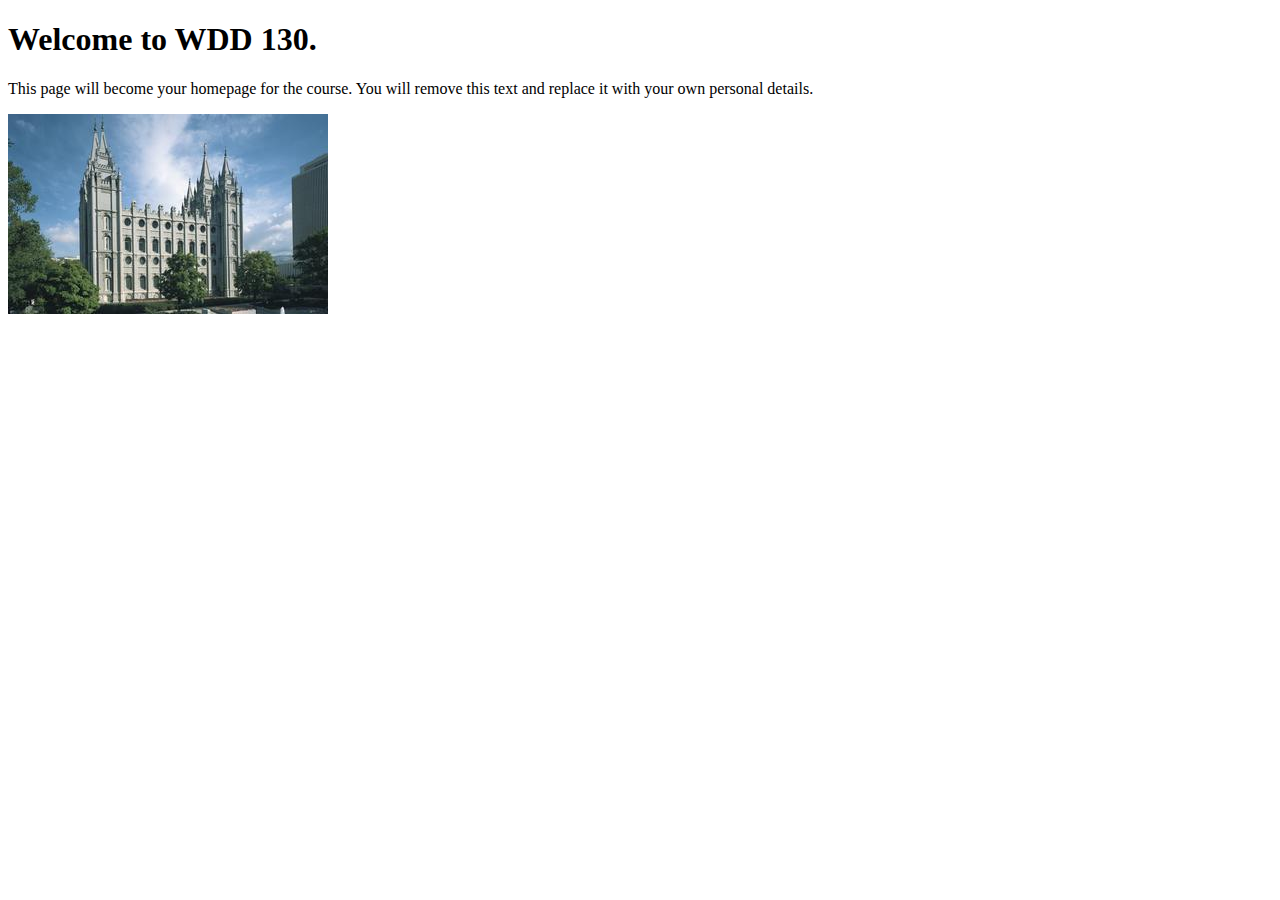
<file: index.html>
<!DOCTYPE html>
<html lang="en">
<head>
    <meta charset="UTF-8">
    <meta name="viewport" content="width=device-width, initial-scale=1.0">
    <title>WDD 130 | Personal Homepage</title>
</head>
<body>
    <h1>Welcome to WDD 130.</h1>
    <p>This page will become your homepage for the course. You will remove this text and replace it with your own personal details.</p>

    <img src="images/salt-lake-temple.jpg" alt="The Salt Lake Temple.">
</body>
</html>
</file>
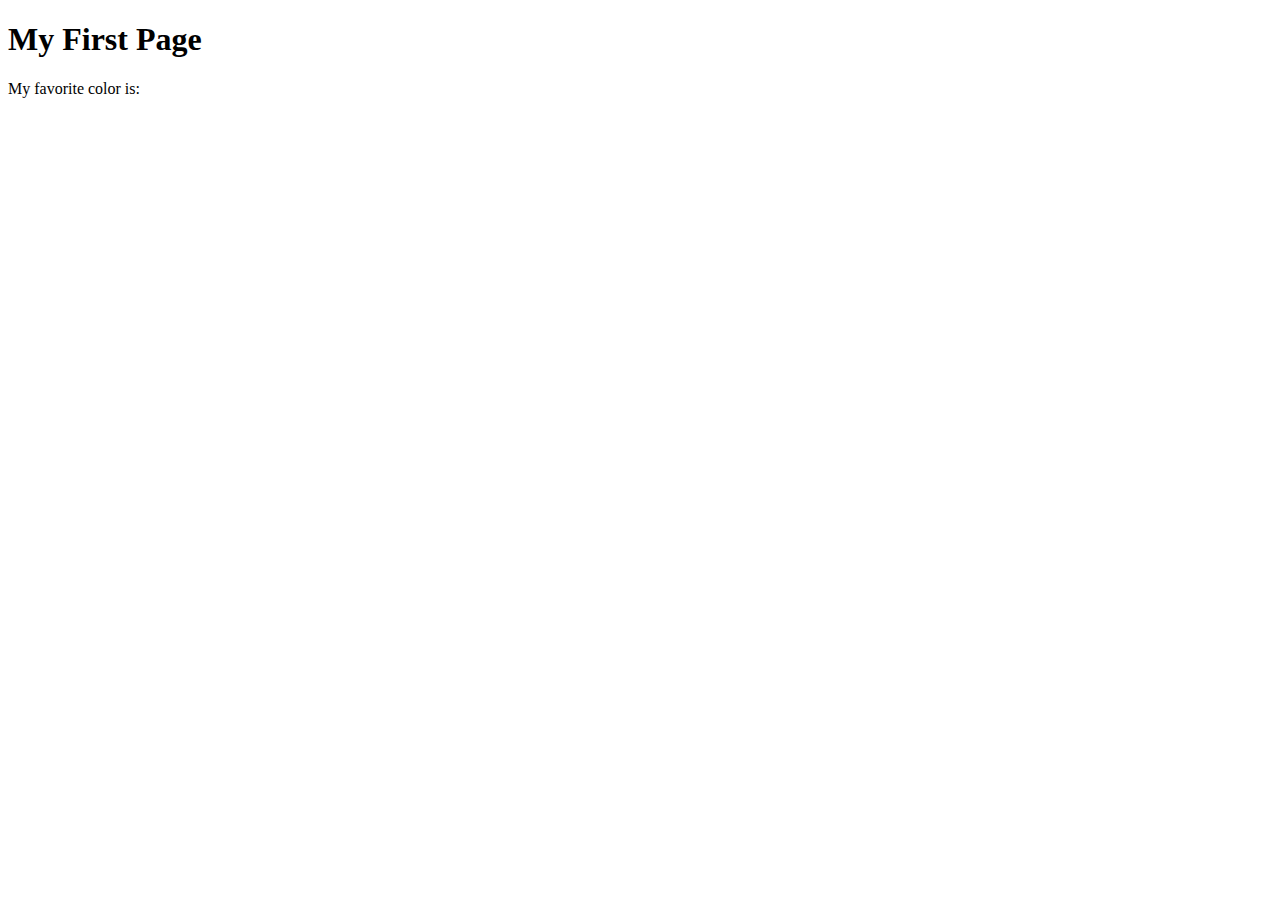
<file: week01/first-page.html>
<!DOCTYPE html>
<html lang="en">
<head>
    <meta charset="UTF-8">
    <meta name="viewport" content="width=device-width, initial-scale=1.0">
    <title>My First Page</title>
</head>
<body>
    <h1>My First Page</h1>
    <p>My favorite color is: </p>
</body>
</html>
</file>
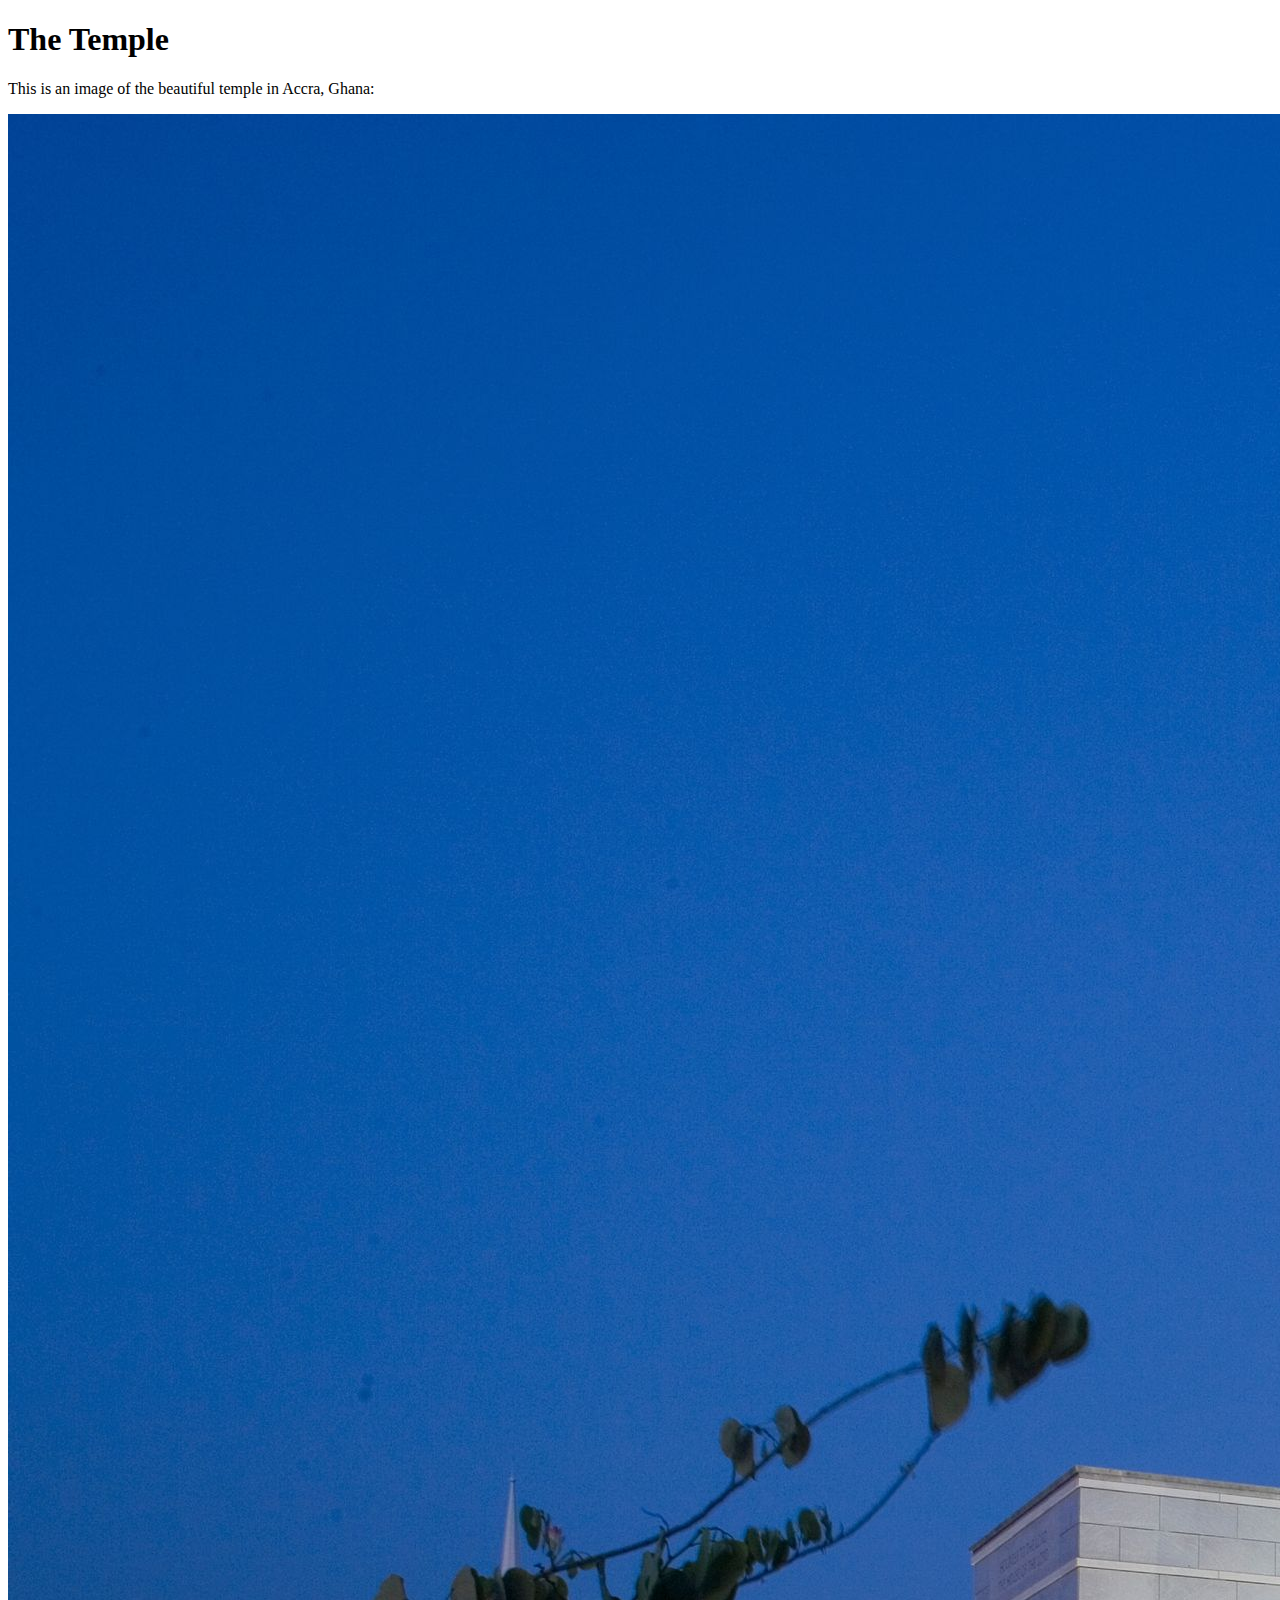
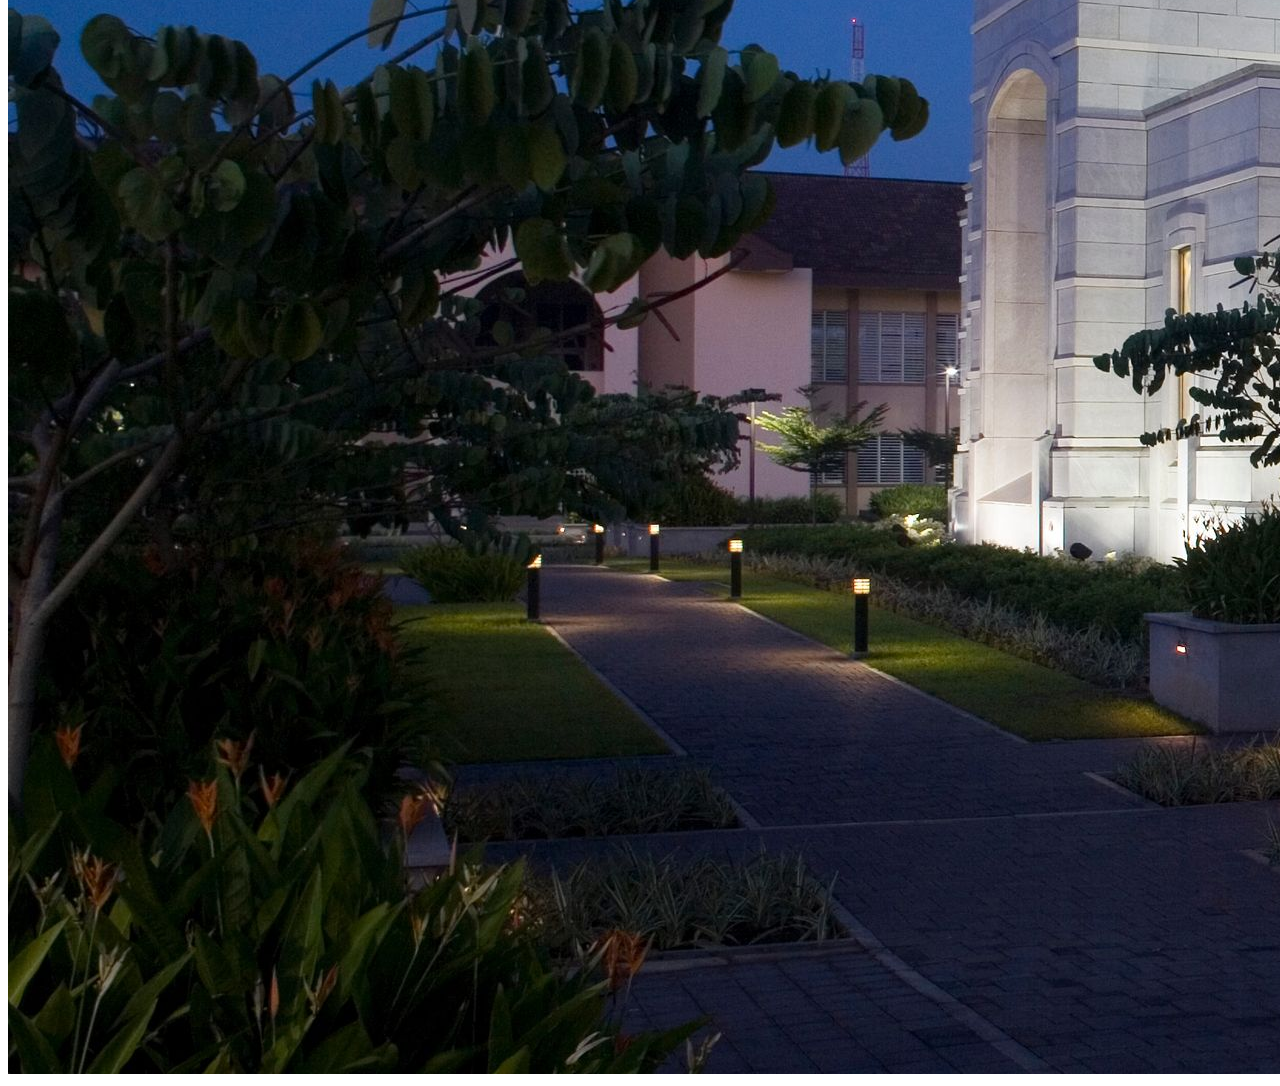
<file: week01/images.html>
<!DOCTYPE html>
<html lang="en">
<head>
    <meta charset="UTF-8">
    <meta name="viewport" content="width=device-width, initial-scale=1.0">
    <title>Temple Image</title>
</head>
<body>
    <h1>The Temple</h1>
    <p>This is an image of the beautiful temple in Accra, Ghana:</p>
    <img src="images/temple-large.jpeg" alt="The Accra Ghana Temple">
    
</body>
</html>
</file>
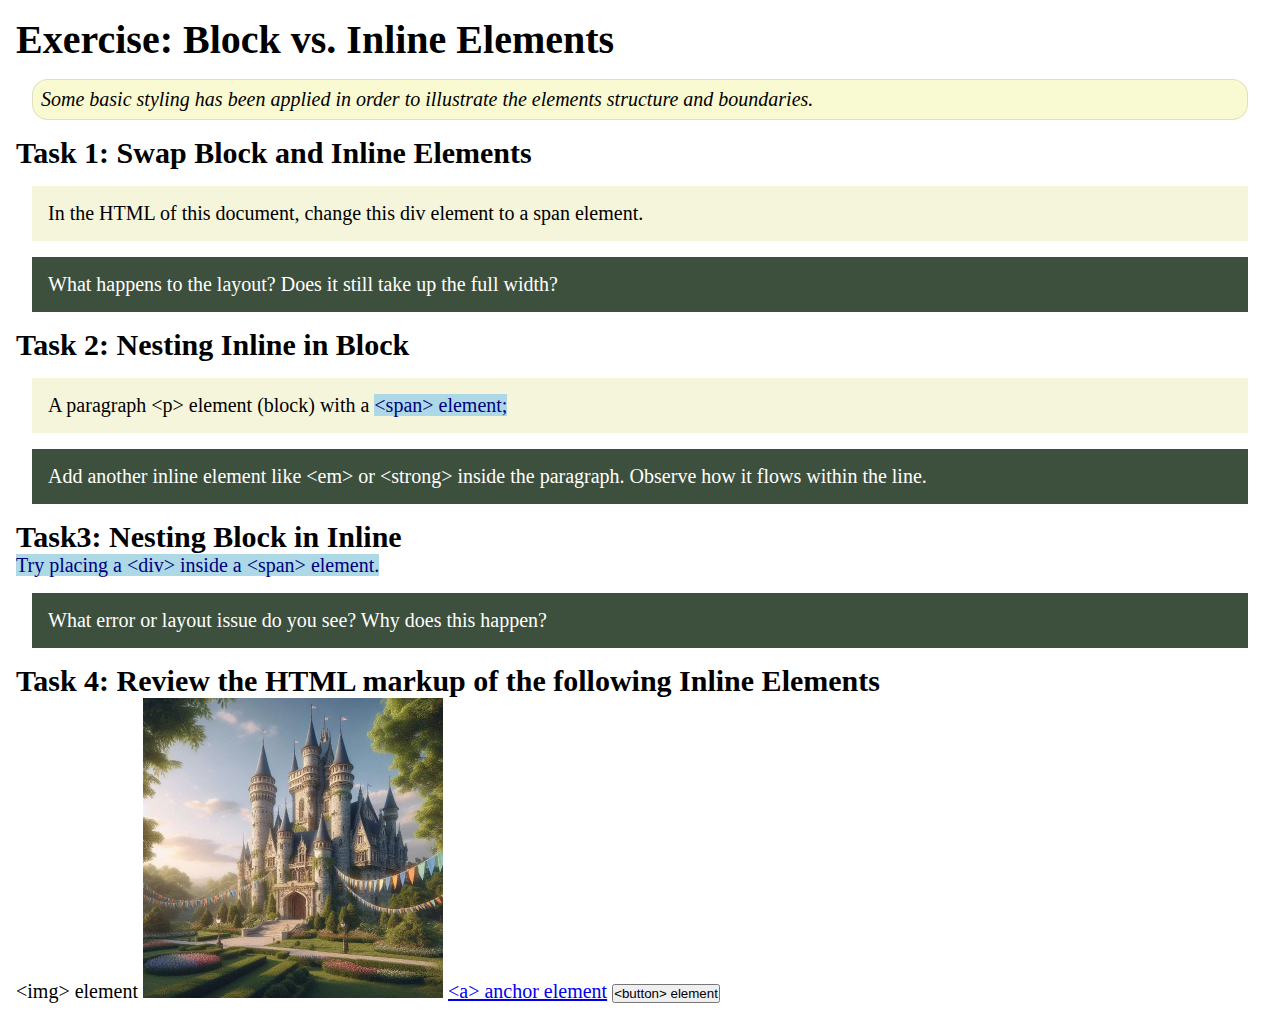
<file: week02/block-vs-inline.html>
<!DOCTYPE html>
<html lang="en">

<head>
    <meta charset="UTF-8">
    <meta name="viewport" content="width=device-width, initial-scale=1.0">
    <title>Exercise: Block vs. Inline Elements</title>
    <link rel="stylesheet" href="styles/block-vs-inline.css">
</head>

<body>
    <main>
        <h1>Exercise: Block vs. Inline Elements</h1>
        <p class="note">Some basic styling has been applied in order to illustrate the elements structure and
            boundaries.</p>

        <h2>Task 1: Swap Block and Inline Elements</h2>
        <div>In the HTML of this document, change this div element to a span element.</div>

        <p class="question">What happens to the layout? Does it still take up the full width?</p>

        <h2>Task 2: Nesting Inline in Block</h2>
        <p>A paragraph &lt;p&gt; element (block) with a <span>&lt;span&gt; element;</span></p>
        <p class="question">Add another inline element like &lt;em&gt; or &lt;strong&gt; inside the paragraph. Observe
            how it flows within the line.</p>

        <h2>Task3: Nesting Block in Inline</h2>
        <span>Try placing a &lt;div&gt; inside a &lt;span&gt; element.</span>
            <p class="question">What error or layout issue do you see? Why does this happen?</p>


            <h2>Task 4: Review the HTML markup of the following Inline Elements</h2>
        &lt;img&gt; element
        <img src="images/castle.webp" alt="placeholder image (images are inline)" width="300" height="300">
        <a href="https://churchofjesuschrist.org">&lt;a&gt; anchor element</a>
        <button type="button">&lt;button&gt; element</button>
    </main>
</body>

</html>
</file>
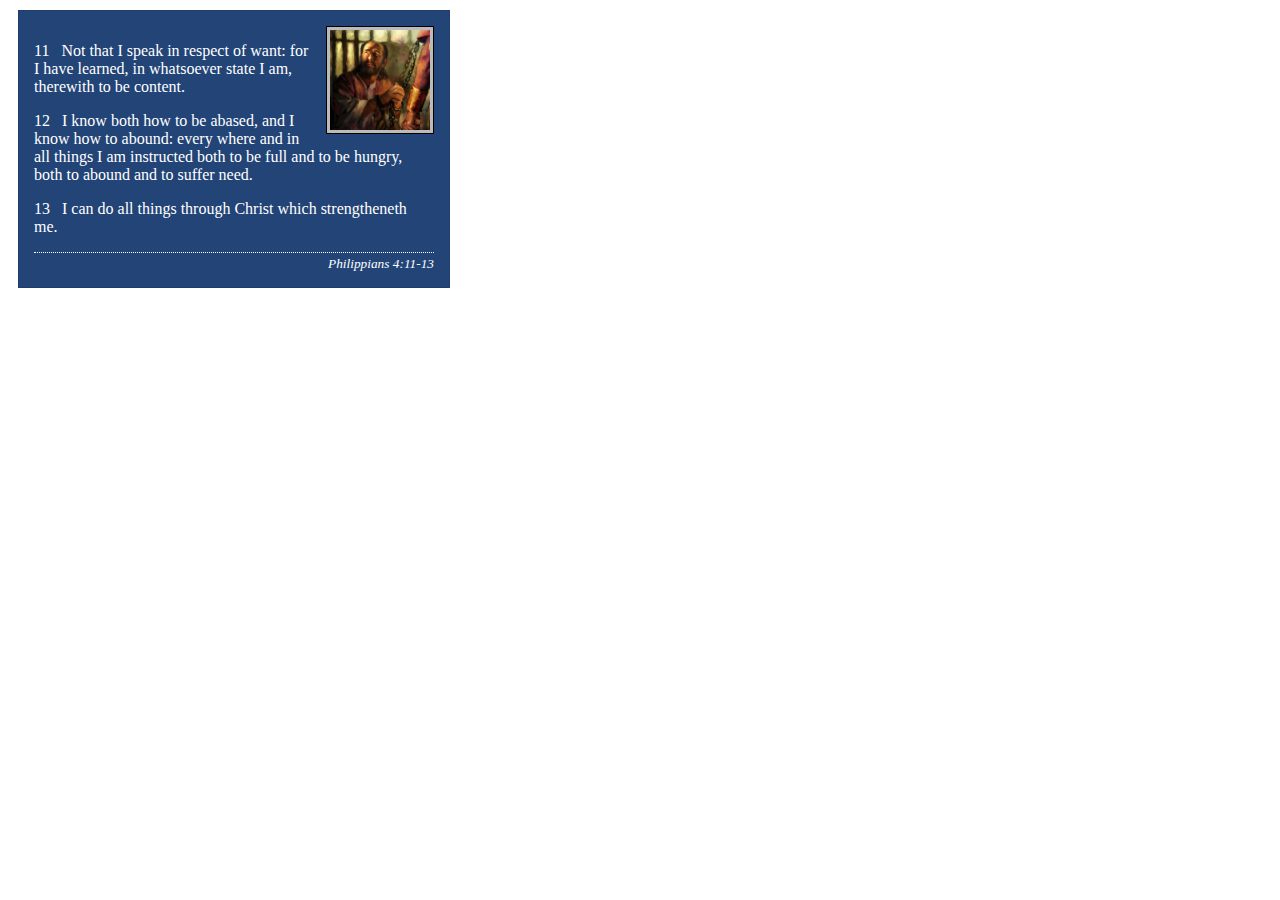
<file: week02/box-model-solution.html>
<!DOCTYPE html>
<html lang="en">
<head>
    <meta charset="UTF-8">
    <meta name="viewport" content="width=device-width, initial-scale=1.0">
    <title>Box Model Activity</title>
    <link rel="stylesheet" href="styles/box-model-solution.css">
</head>
<body>
    <main>
        <div class="callout">
            <img src="images/apostle-paul-imprisoned.webp" alt="Paul the Apostle - Imprisoned in Rome" width="200" height="200">
            <blockquote>
                <p>11 &nbsp; Not that I speak in respect of want: for I have learned, in whatsoever state I am, therewith to be content.</p>
                <p>12 &nbsp; I know both how to be abased, and I know how to abound: every where and in all things I am instructed both to be full and to be hungry, both to abound and to suffer need.</p>
                <p>13 &nbsp; I can do all things through Christ which strengtheneth me.</p>
            </blockquote>
            <cite>Philippians 4:11-13</cite>
        </div>
    </main>
</body>
</html>
</file>
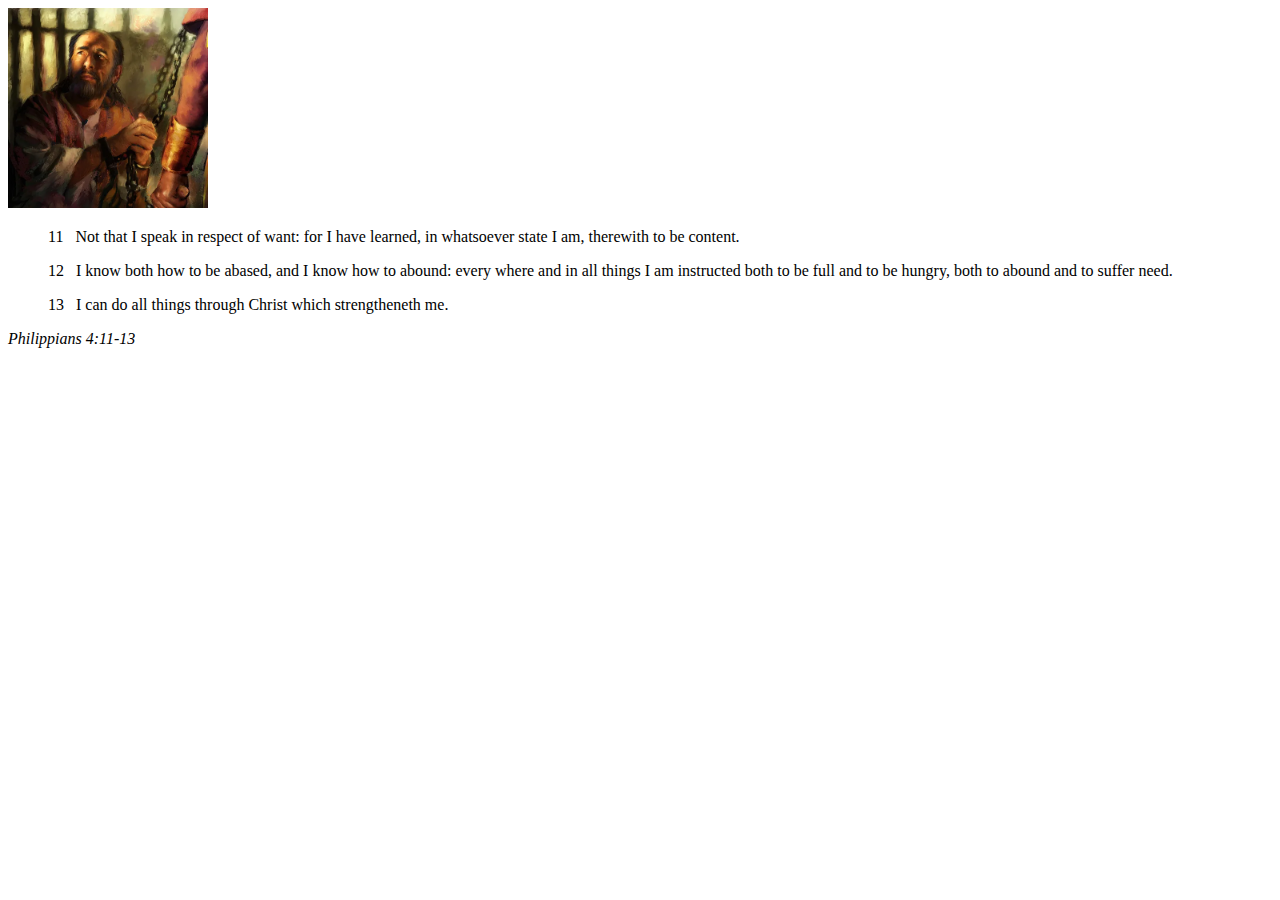
<file: week02/box-model.html>
<!DOCTYPE html>
<html lang="en">
<head>
    <meta charset="UTF-8">
    <meta name="viewport" content="width=device-width, initial-scale=1.0">
    <title>Box Model Activity</title>
</head>
<body>
    <main>
        <div class="callout">
            <img src="images/apostle-paul-imprisoned.webp" alt="Paul the Apostle - Imprisoned in Rome" width="200" height="200">
            <blockquote>
                <p>11 &nbsp; Not that I speak in respect of want: for I have learned, in whatsoever state I am, therewith to be content.</p>
                <p>12 &nbsp; I know both how to be abased, and I know how to abound: every where and in all things I am instructed both to be full and to be hungry, both to abound and to suffer need.</p>
                <p>13 &nbsp; I can do all things through Christ which strengtheneth me.</p>
            </blockquote>
            <cite>Philippians 4:11-13</cite>
        </div>
    </main>
</body>
</html>
</file>
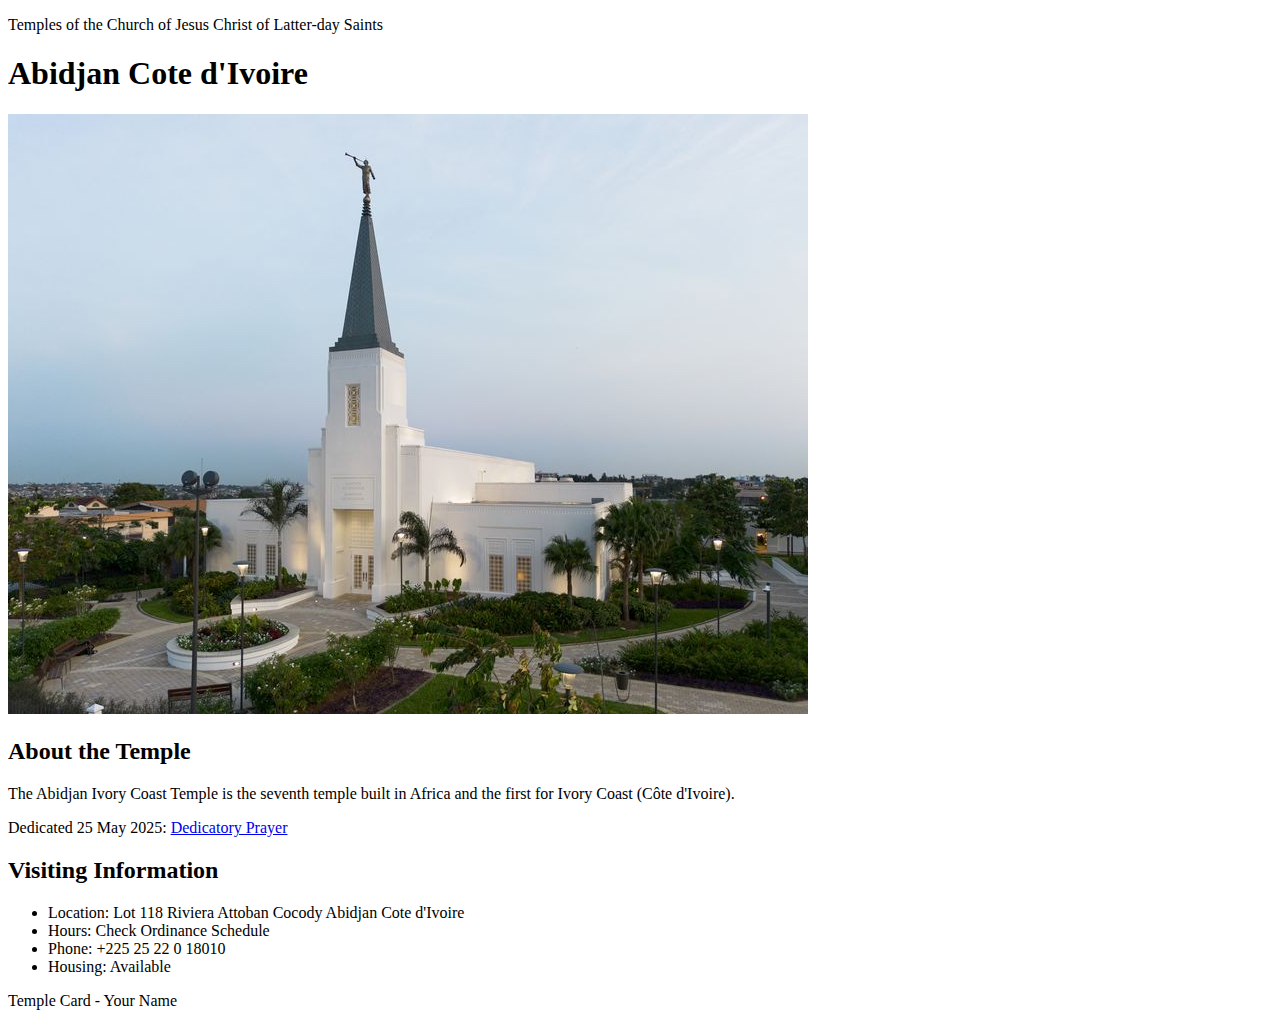
<file: week02/temple.html>
<!DOCTYPE html>
<html lang="en">

<head>
    <meta charset="UTF-8">
    <meta name="viewport" content="width=device-width, initial-scale=1.0">
    <title>Temple Card - Abidjan Cote d'Ivoire</title>
</head>

<body>
    <header>
        <p>Temples of the Church of Jesus Christ of Latter-day Saints</p>
    </header>
    <main>
        <h1>Abidjan Cote d'Ivoire</h1>
        <picture>
            <img src="images/abidjan-ivory-coast.jpeg" alt="Abidjan Cote d'Ivoire Temple">
        </picture>
        <section>
            <h2>About the Temple</h2>
            <p>The Abidjan Ivory Coast Temple is the seventh temple built in Africa and the first for Ivory Coast (Côte
                d'Ivoire).</p>
            <p>Dedicated 25 May 2025: <a
                    href="https://www.churchofjesuschrist.org/temples/dedicatory-prayer/abidjan-ivory-coast-temple/2025-05-25?lang=eng"
                    target="_blank" rel="noopener noreferrer">Dedicatory Prayer</a></p>
        </section>
        <section>
            <h2>Visiting Information</h2>
            <ul>
                <li>Location: Lot 118 Riviera Attoban Cocody Abidjan Cote d'Ivoire</li>
                <li>Hours: Check Ordinance Schedule</li>
                <li>Phone: +225 25 22 0 18010</li>
                <li>Housing: Available</li>
            </ul>
        </section>
    </main>
    <footer>
        <p>Temple Card - Your Name</p>
    </footer>
</body>

</html>
</file>
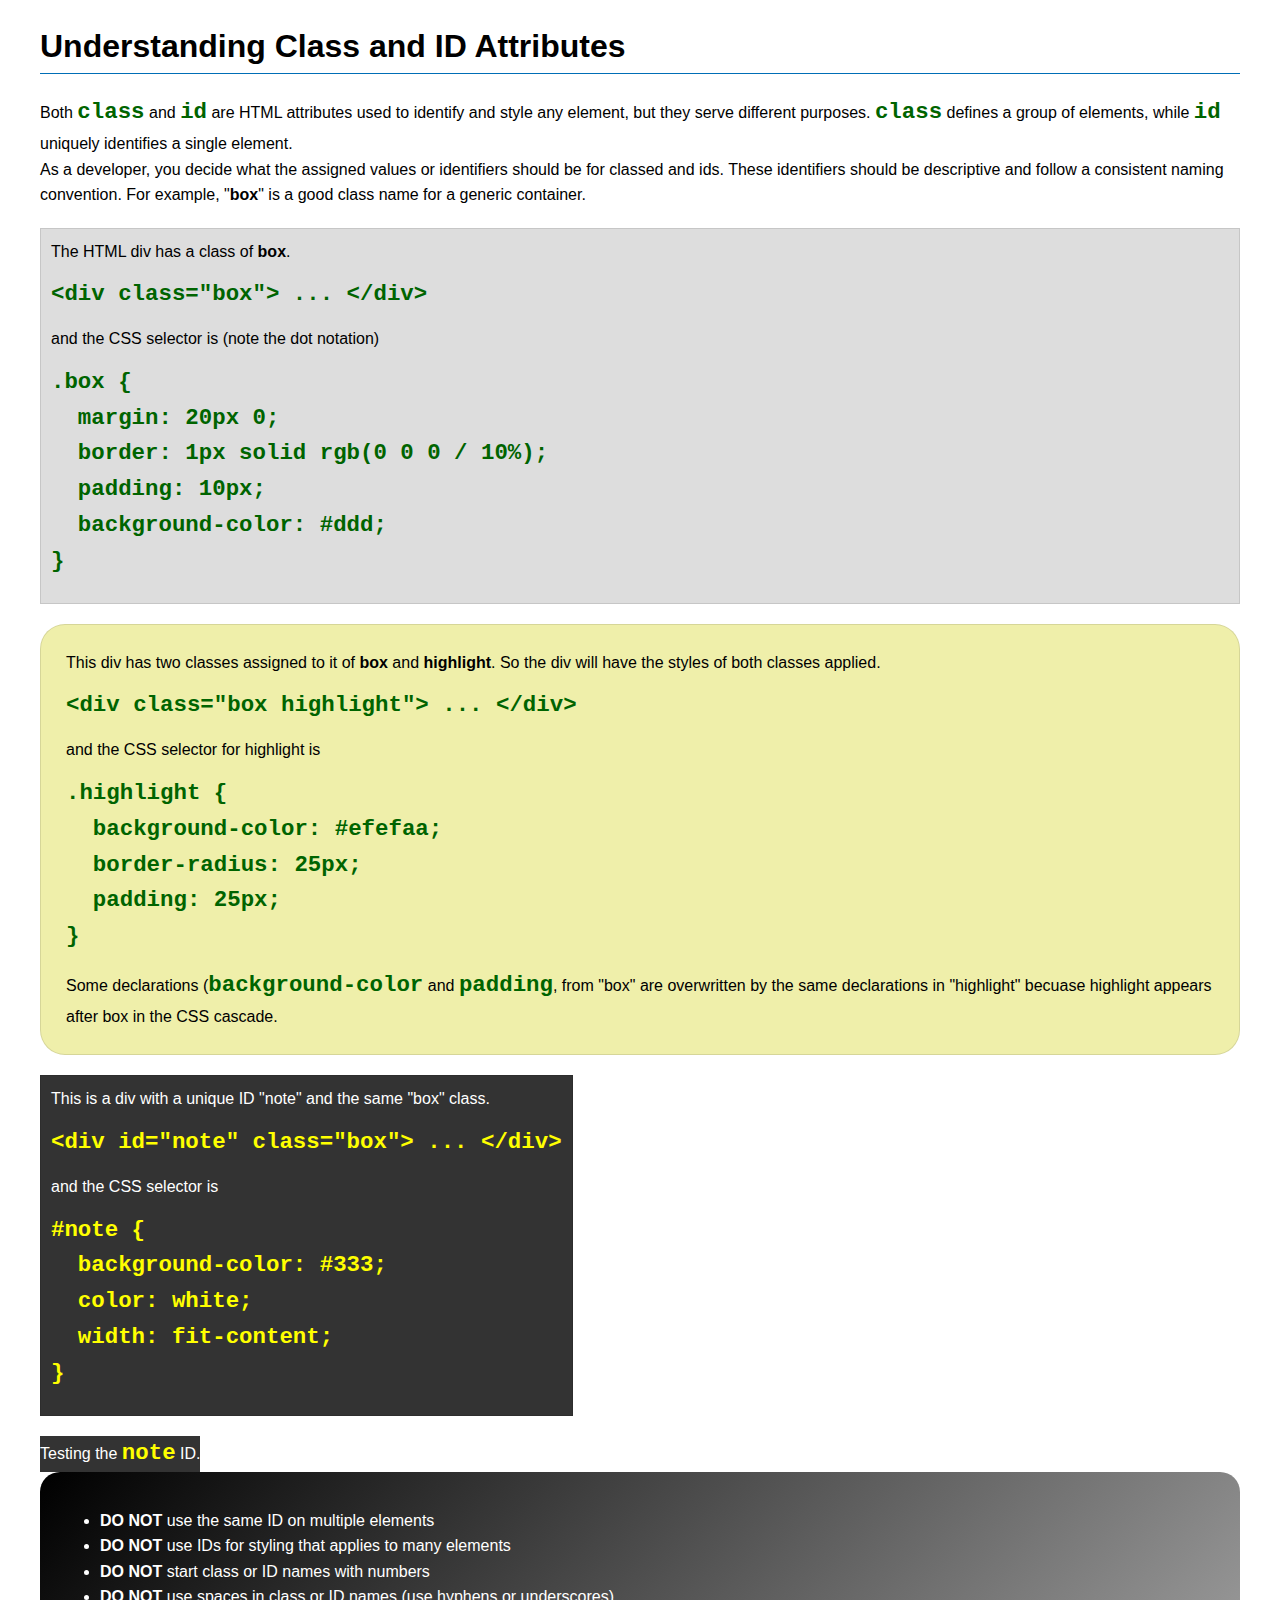
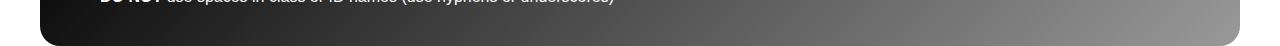
<file: week03/class-and-id.html>
<!DOCTYPE html>
<html lang="en">

<head>
    <meta charset="UTF-8">
    <meta name="viewport" content="width=device-width, initial-scale=1.0">
    <title>Class vs ID Attributes</title>
    <link rel="stylesheet" href="styles/class-and-id.css">
</head>

<body>
    <h1>Understanding Class and ID Attributes</h1>
    <p>Both <code>class</code> and <code>id</code> are HTML attributes used to identify and style any element, but they
        serve different purposes. <code>class</code> defines a group of elements, while <code>id</code> uniquely
        identifies a single element.</p>
    <p>As a developer, you decide what the assigned values or identifiers should be for classed and ids. These
        identifiers should be
        descriptive and follow a consistent naming convention. For example, "<strong>box</strong>" is a good class name
        for a generic container.</p>
    <div class="box">
        <p>The HTML div has a class of <strong>box</strong>.</p>
        <pre><code class="html">&lt;div class="box"&gt; ... &lt;/div&gt;</code></pre>
        and the CSS selector is (note the dot notation)
        <pre><code class="css">.box {
  margin: 20px 0;
  border: 1px solid rgb(0 0 0 / 10%);
  padding: 10px;
  background-color: #ddd; 
}</code></pre>
    </div>

    <div class="box highlight">
        <p>This div has two classes assigned to it of <strong>box</strong> and <strong>highlight</strong>. So the div
            will have the styles of both classes applied.</p>
        <pre><code class="html">&lt;div class="box highlight"&gt; ... &lt;/div&gt;</code></pre>
        and the CSS selector for highlight is
        <pre><code class="css">.highlight {
  background-color: #efefaa;
  border-radius: 25px;
  padding: 25px;
}</code></pre>
<p>Some declarations (<code>background-color</code> and <code>padding</code>, from "box" are overwritten by the same declarations in "highlight" becuase highlight appears after box in the CSS cascade.</p>
    </div>

    <div id="note" class="box">
        <p>This is a div with a unique ID "note" and the same "box" class.</p>
        <pre><code class="html">&lt;div id="note" class="box"&gt; ... &lt;/div&gt;</code></pre>
        and the CSS selector is
        <pre><code class="css">#note {
  background-color: #333;
  color: white;
  width: fit-content;
}</code></pre>
    </div>

    <div id="note">
        <p>Testing the <code>note</code> ID.</p>
    </div>

    <section id="best-practice">
        <ul>
            <li><strong>DO NOT</strong> use the same ID on multiple elements</li>
            <li><strong>DO NOT</strong> use IDs for styling that applies to many elements</li>
            <li><strong>DO NOT</strong> start class or ID names with numbers</li>
            <li><strong>DO NOT</strong> use spaces in class or ID names (use hyphens or underscores)</li>
        </ul>
    </section>




</body>

</html>
</file>
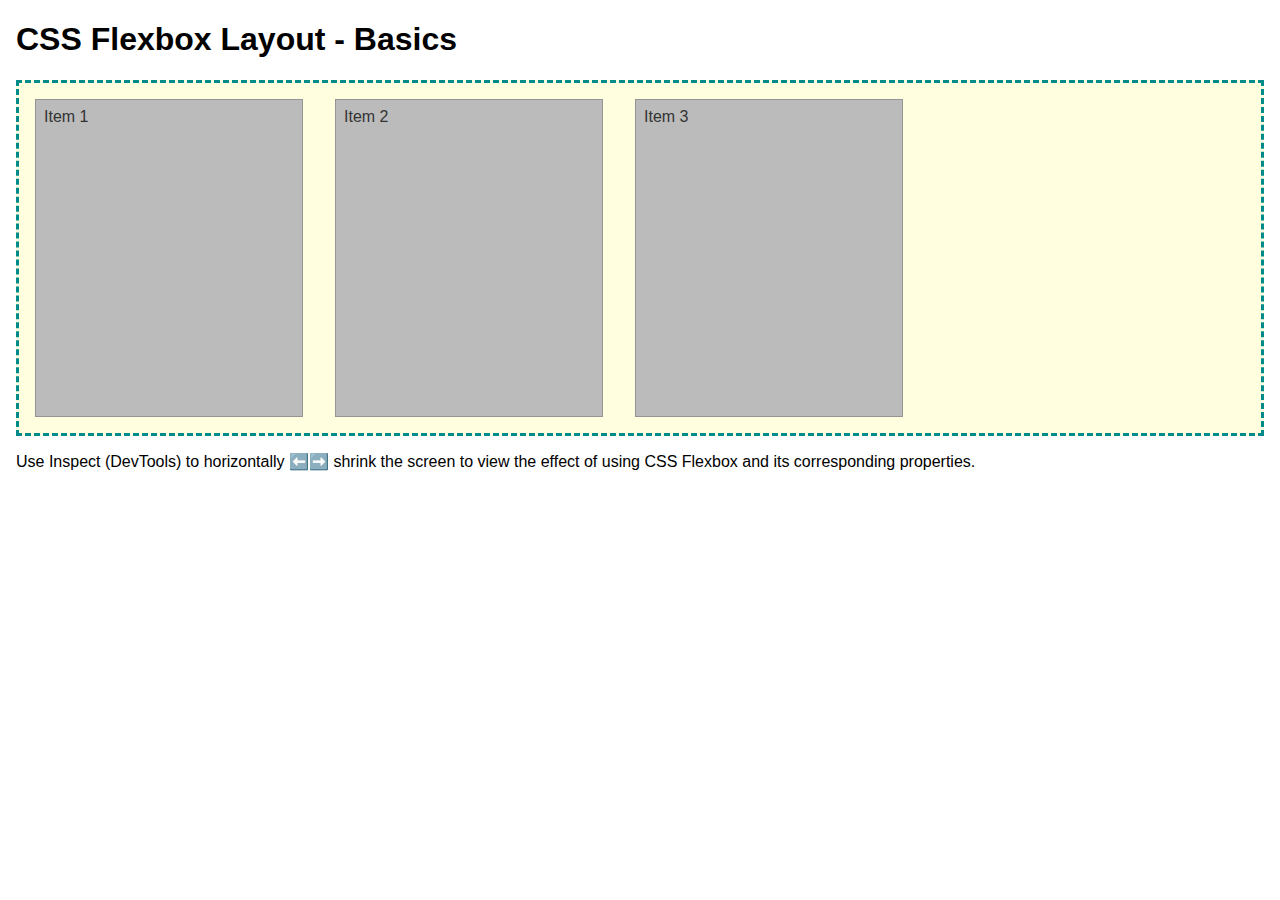
<file: week04/flexbox-layout.html>
<!DOCTYPE html>
<html lang="en">
<head>
    <meta charset="UTF-8">
    <meta name="viewport" content="width=device-width, initial-scale=1.0">
    <title>CSS Flexbox Layout - Basics</title>
    <link rel="stylesheet" href="styles/flexbox.css">
</head>
<body>
    <main>
        <h1>CSS Flexbox Layout - Basics</h1>
        <div class="flex-container">
            <div class="flex-item item1">Item 1</div>
            <div class="flex-item item2">Item 2</div>
            <div class="flex-item item3">Item 3</div>
        </div>
        <p>Use Inspect (DevTools) to horizontally ⬅️➡️ shrink the screen to view the effect of using CSS Flexbox and its corresponding properties.</p>
    </main>
</body>
</html>
</file>
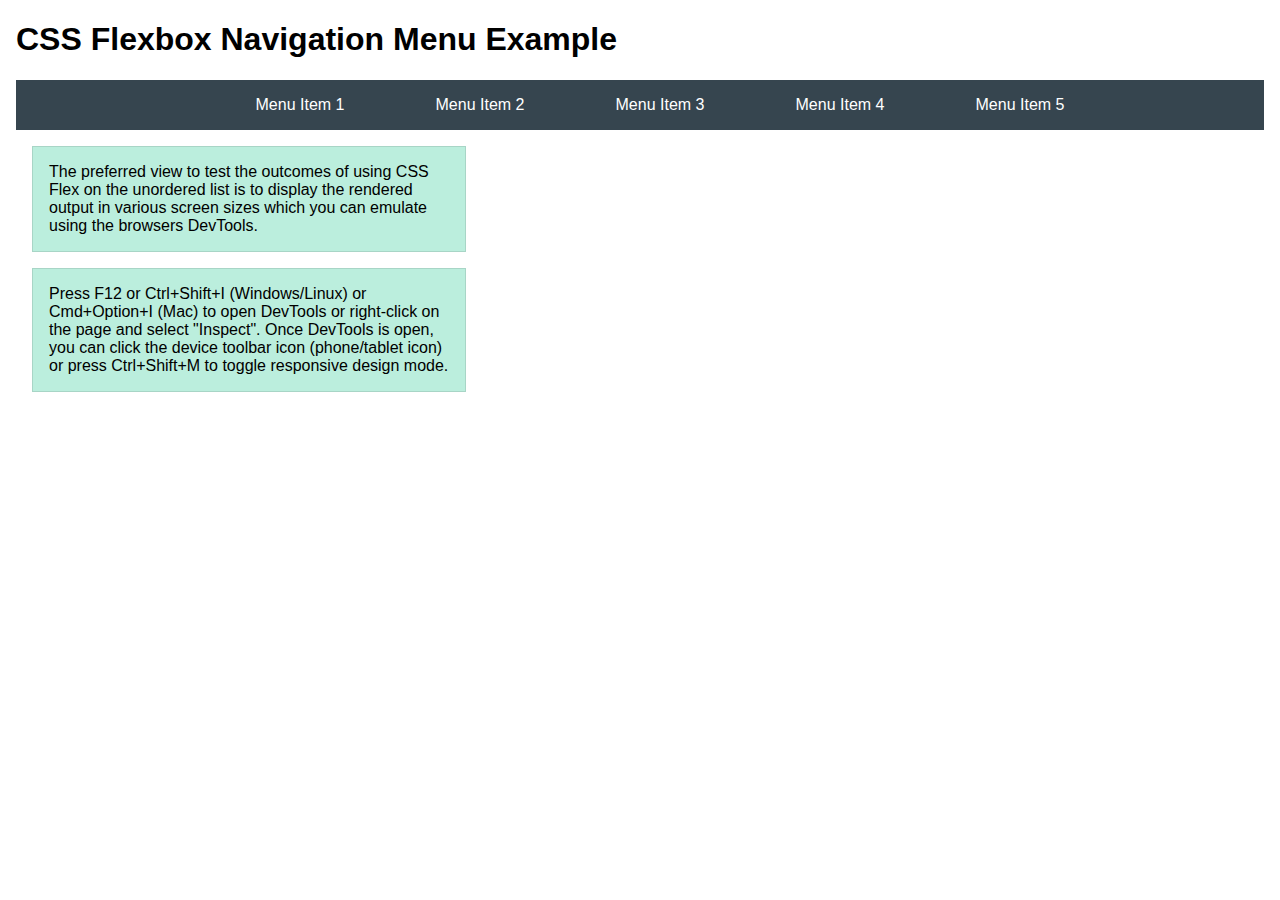
<file: week04/flexbox-menu.html>
<!DOCTYPE html>
<html lang="en">
<head>
    <meta charset="UTF-8">
    <meta name="viewport" content="width=device-width, initial-scale=1.0">
    <title>CSS Flexbox - Navigation Menu</title>
    <link rel="stylesheet" href="styles/flexbox-menu.css">
</head>
<body>
    <main>
        <h1>CSS Flexbox Navigation Menu Example</h1>
        <nav>
            <ul>
                <li><a href="#">Menu Item 1</a></li>
                <li><a href="#">Menu Item 2</a></li>
                <li><a href="#">Menu Item 3</a></li>
                <li><a href="#">Menu Item 4</a></li>
                <li><a href="#">Menu Item 5</a></li>
            </ul>
        </nav>
        <p>The preferred view to test the outcomes of using CSS Flex on the unordered list is to display the rendered output in various screen sizes which you can emulate using the browsers DevTools.</p>

        <p>Press F12 or Ctrl+Shift+I (Windows/Linux) or Cmd+Option+I (Mac) to open DevTools or right-click on the page and select "Inspect". Once DevTools is open, you can click the device toolbar icon (phone/tablet icon) or press Ctrl+Shift+M to toggle responsive design mode.</p>

                      
        
    </main>
</body>
</html>
</file>
<file: week02/styles/block-vs-inline.css>
* {
    margin: 0;
    padding: 0;
}

body {
    font-size: 20px;
    margin: 1rem;
}

p,
div {
    background-color: beige;
    margin: 1rem;
    padding: 1rem;
}

span {
    color: navy;
    background-color: lightblue;
}

code {
    margin: 0;
    padding: 0;
    color: green;
    font-size: 1.2rem;
}

.note {
    font-style: italic;
    background-color: lightgoldenrodyellow;
    border-radius: 1rem;
    border: 1px solid rgb(0 0 0 / 10%);
    margin: 1rem;
    padding: .5rem;
}

.question {
    background-color: #3d503d;
    color: #fff;
}
</file>
<file: week02/styles/box-model-solution.css>
.callout {
    max-width: 400px;
    margin: 10px;
    border: 1px solid rgba(0, 0, 0, .1);
    padding: 15px;
    background-color: #247;
    color: #fff;
}

.callout img {
    float: right;
    margin: 0 0 10px 15px;
    border: 1px solid #000;
    padding: 3px;
    background-color: #bbb;
    width: 100px;
    height: auto;

}

blockquote {
    margin: 0;
}

cite {
    display: block;
    border-top: 1px dotted #fff;
    padding-top: 3px;
    text-align: right;
    font-size: smaller;
}
</file>
<file: week03/styles/class-and-id.css>
body {
    font-family: Arial, sans-serif;
    line-height: 1.6;
    margin: 0;
    padding: 0 40px;
}

h1 {
    border-bottom: 1px solid rgb(0 110 182);
    padding-bottom: 0;
}



p {
    margin: 0;
}

code {
    color: darkgreen;
    font-weight: 700;
    font-size: 1.4rem;
}

/* Class examples - can be reused */

.box {
    margin: 20px 0;
    border: 1px solid rgb(0 0 0 / 10%);
    padding: 10px;
    background-color: #ddd; /* this is shorthand for #dddddd */
}

.highlight {
    background-color: #efefaa;
    border-radius: 25px;
    padding: 25px;
}

/* ID examples - should be unique */

#note {
    background-color: #333;
    color: white;
    width: fit-content;
}

#note code {
    color: yellow;
}

#best-practice {
    background: linear-gradient(135deg, #000 0%, #999 100%);
    color: white;
    border-radius: 20px;
    padding: 20px
}
</file>
<file: week04/styles/flexbox.css>
body {
    font-family: Helvetica, Arial, sans-serif;
    margin: 1rem;
}

.flex-container {
    border: 3px dashed darkcyan;
    background-color: lightyellow;
    display: flex;
    flex-wrap: wrap;
}

.flex-item {
    width: 250px;
    margin: 1rem;
    border: 1px solid rgb(0 0 0 / 20%);
    padding: 0.5rem;
    background-color: #bbb;
    color: #333;
}

.item1 {
    min-height: 100px;
}

.item2 {
    min-height: 200px;
}

.item3 {
    min-height: 300px;
}
</file>
<file: week04/styles/flexbox-menu.css>
body {
    font-family: Helvetica, Arial, sans-serif;
    margin: 1rem;
}

nav {
    background-color: #36454f;
}

nav ul {
    list-style-type: none;
    display: flex;
    flex-wrap: wrap;
    max-width: 900px;
    margin: 0 auto;
    justify-content: space-around;
    align-items: center;
}

nav a {
    display: block;
    color: #fff;
    text-align: center;
    padding: 1rem;
    text-decoration: none;
}

p {
    margin: 1rem;
    border: 1px solid rgb(0 0 0 / 10%);
    padding: 1rem;
    background-color: #bed;
    max-width: 400px;
}

#devtools-btn {
    background-color: #36454f;
    color: white;
    border: none;
    padding: 12px 24px;
    margin: 1rem;
    font-size: 16px;
    font-family: Helvetica, Arial, sans-serif;
    border-radius: 4px;
    cursor: pointer;
    transition: background-color 0.3s ease;
}

#devtools-btn:hover {
    background-color: #4a5a6a;
}

#devtools-btn:active {
    background-color: #2a3a4a;
}
</file>
